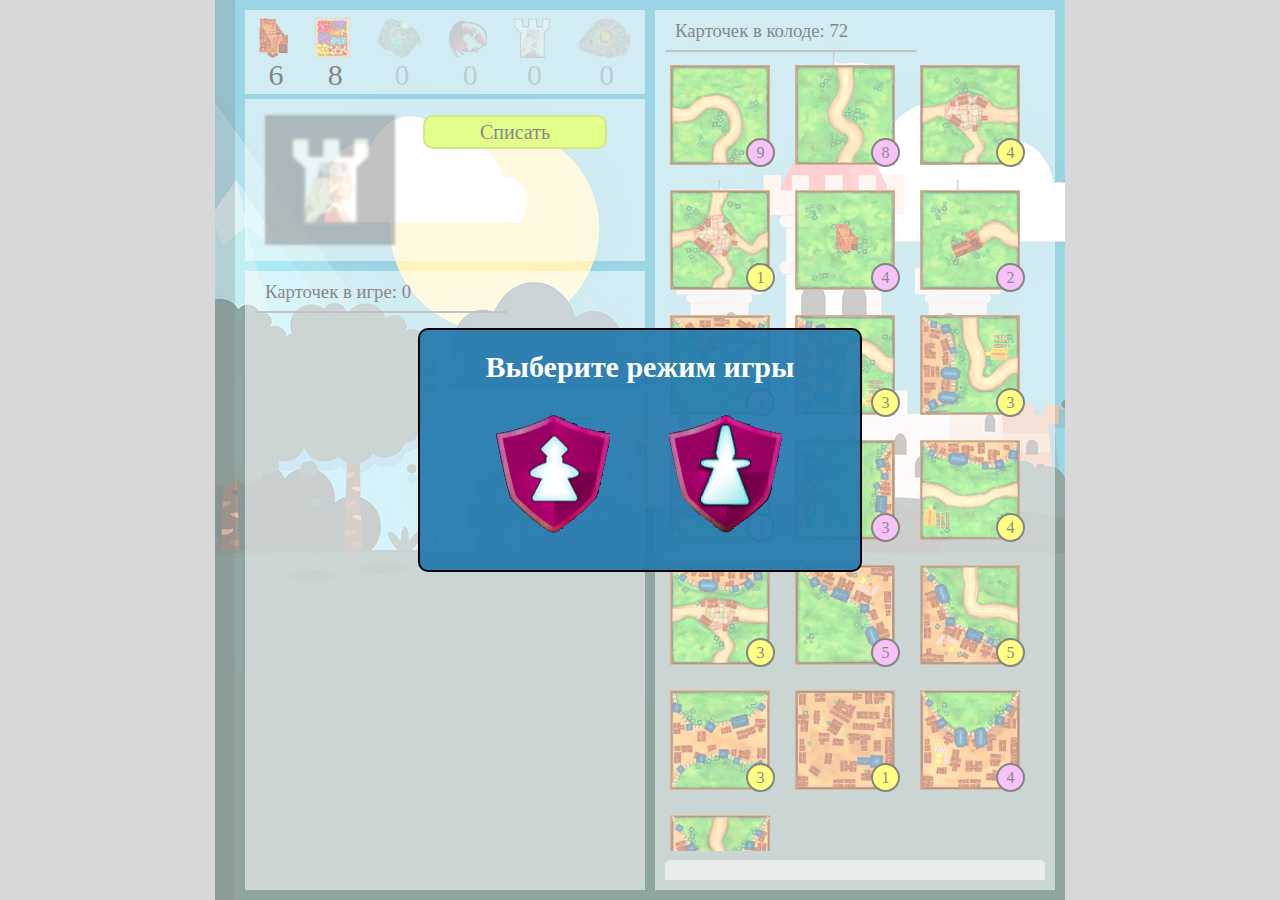
<file: main/main.html>
<!DOCTYPE html>
<html lang="en">

<head>
    <meta charset="UTF-8">
    <meta http-equiv="X-UA-Compatible" content="IE=edge">
    <meta name="viewport" content="width=device-width, initial-scale=1.0">
    <title>Carcassone</title>
    <link rel="icon" type="image/png" href="./image/special_princesse.png" />
    <link rel="stylesheet" href="./style/main.css">
</head>

<body>
    <div id="main">
        <div class="wrapper">
            <div class="leftSide">
                <div id="specialObjectBar">
                    <ul>
                        <li>
                            <img src="./image/special_sobor.png" alt=""><span>0</span>
                        </li>
                        <li>
                            <img src="./image/special_flower.png" alt=""><span>0</span>
                        </li>
                        <li>
                            <img src="./image/special_portal.png" alt=""><span>0</span>
                        </li>
                        <li>
                            <img src="./image/special_dragon.png" alt=""><span>0</span>
                        </li>
                        <li>
                            <img src="./image/special_princesse.png" alt=""><span>0</span>
                        </li>
                        <li>
                            <img src="./image/special_vulcano.png" alt=""><span>0</span>
                        </li>
                    </ul>
                </div>
                <div id="write-offWindow">
                    <div class="card"></div>
                    <div class="wrapper">
                        <a href="">Списать</a>
                        <div class="specialObjects">
                            
                        </div>
                    </div>
                </div>
                <div id="history">
                    <div class="wrapper">
                        <h3>Карточек в игре: <span>xxx</span></h3>
                        <hr>
                    </div>
                    <div class="cards">
                        <div class="wrapper">
                            <!-- <div class="card">
                                <div class="icon">
                                    <img src="./image/card_111 222 121.png" alt="" >
                                    <div class="miniIcon">
                                        <img src="./image/special_sobor.png" alt="">
                                        <img src="./image/special_sobor.png" alt="">
                                    </div>
                                </div>
                                <div class="info">
                                    <span>Ход №21</span>
                                </div>
                            </div> -->
                        </div>
                    </div>
                </div>
            </div>
            <div class="rightSide">
                <div class="header">
                    <h3>
                        Карточек в колоде: <span>xxx</span>
                    </h3>
                    <hr>
                </div>
                <div id="desk">
                    <div class="cards">
                    </div>
                </div>
                <div id="filter">
                    <div class="buttonOpenClose"></div>
                    <div class="filterMainWindow close">
                        <div class="choicePanel">
                            <div class="tab" data-number="1" data-value="0"></div>
                            <div class="tab" data-number="2" data-value="0"></div>
                            <div class="tab" data-number="3" data-value="0"></div>
                            <div class="tab" data-number="4" data-value="0"></div>
                            <div class="tab" data-number="5" data-value="0"></div>
                            <div class="tab" data-number="6" data-value="0"></div>
                            <div class="tab" data-number="7" data-value="0"></div>
                            <div class="tab" data-number="8" data-value="0"></div>
                            <div class="tab" data-number="9" data-value="0"></div>
                        </div>
                        <div class="wrapper">
                            <div class="checkboxPanel">
                                <label>
                                    <input type="checkbox" name="flower" id="flower"><span>flower</span>
                                </label>
                                <label>
                                    <input type="checkbox" name="sobor" id="sobor"><span>sobor</span>
                                </label>
                                <label>
                                    <input type="checkbox" name="dragon" id="dragon"><span>dragon</span>
                                </label>
                                <label>
                                    <input type="checkbox" name="princesse" id="princesse"><span>princesse</span>
                                </label>
                                <label>
                                    <input type="checkbox" name="vulcano" id="vulcano"><span>vulcano</span>
                                </label>
                                <label>
                                    <input type="checkbox" name="portal" id="portal"><span>portal</span>
                                </label>
                            </div>
                            <div class="buttonClear">X</div>
                        </div>
                    </div>
                </div>
            </div>
        </div>
        <div id="menuBar" >
            <div class="interface close">
                <div class="top">
                    <a class="restart">Перезапуск</a>
                    <a href="../index.html" class="exitInMenu">В меню</a>
                </div>
                <div class="ad">
                    <span>Здесь должна быть <b>Ваша</b> реклама!</span>
                </div>
                <div class="bottom">
                    <a class="exit enpty">Выход</a>
                </div>
            </div>
        </div>
    </div>

    <script src="./script/data.js"></script>
    <script src="./script/Desk.js"></script>
    <script src="./script/Show.js"></script>
    <script src="./script/Filter.js"></script>
    <script src="./script/Manager.js"></script>
    <script src="./script/script.js"></script>
</body>

</html>
</file>
<file: main/style/main.css>
@import url('specialObjectBar.css');
@import url('write-offWindow.css');
@import url('history.css');
@import url('menuBar.css');
@import url('cardInDesk.css');
@import url('filter.css');
@import url('modal.css');
body, h1, h2, h3, p, ul, li{
    margin:0;
    padding:0;
}
html{
    height: 100%;
    user-select: none;
}
body{
    background: #d8d8d8;
    height: 100%;
    --main-background-color: rgba(255, 255, 255, 0.536);
}
#main{
    position: relative;
    margin-left:auto;
    margin-right:auto;
    padding:0;
    /* height: 700px; */
    height: 100%;
    width:850px;
    background-color: #17453B;
    background-image: url('../image/background_start_window_0.jpg');
    background-repeat: no-repeat;
}
/* .support{
    padding-top:1px;
} */

#main > .wrapper{
    display: grid;
    grid-column-gap: 10px;
    position:relative;
    margin-left: auto;
    padding:10px;
    box-sizing: border-box;
    width: calc(100% - 20px);
    height: 100%;
    grid-template-columns: 1fr 1fr;
    /* background-color: rgba(128, 128, 128, 0.724); */
}
.leftSide{
    display: grid;
    grid-row-gap: 10px;
    grid-template-rows: max-content max-content 1fr;
    overflow: hidden;
    /* background-color: rgba(255, 0, 0, 0.37); */
}

.rightSide {
    background-color: var(--main-background-color);
}
</file>
